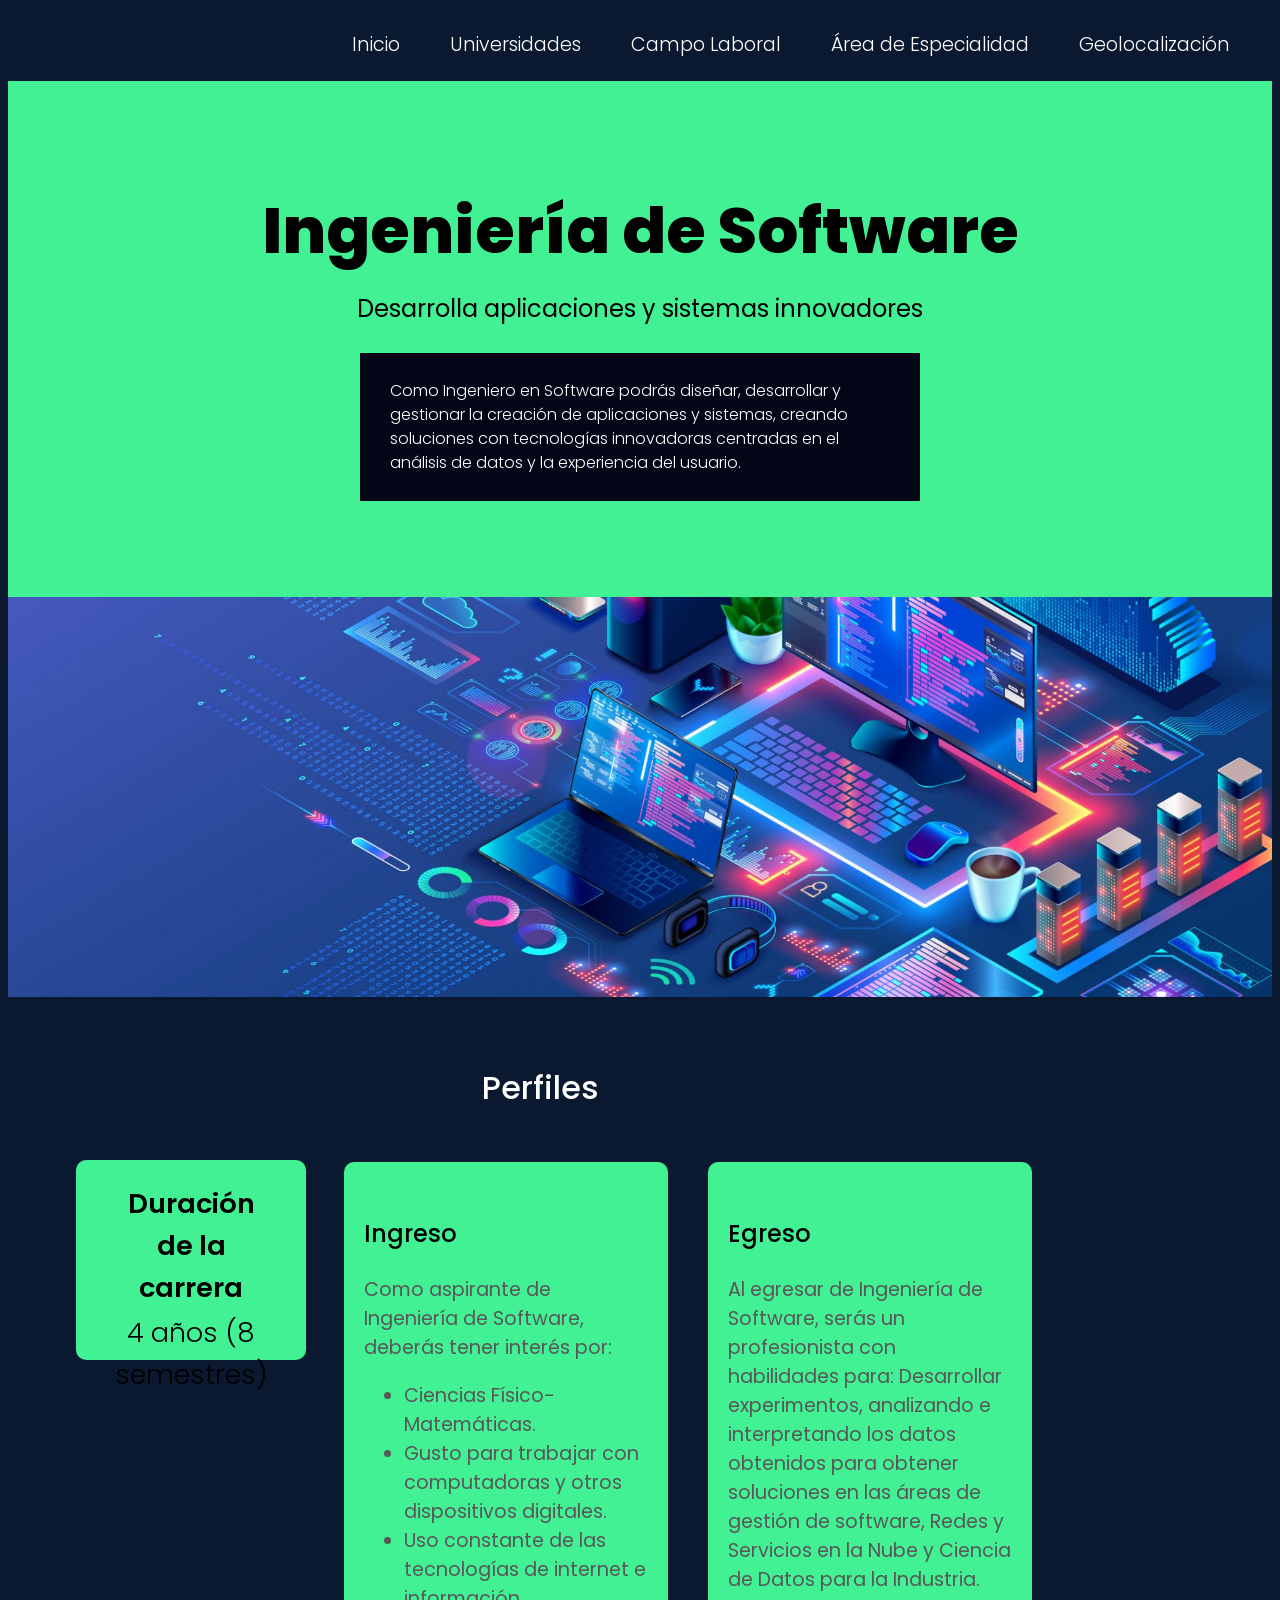
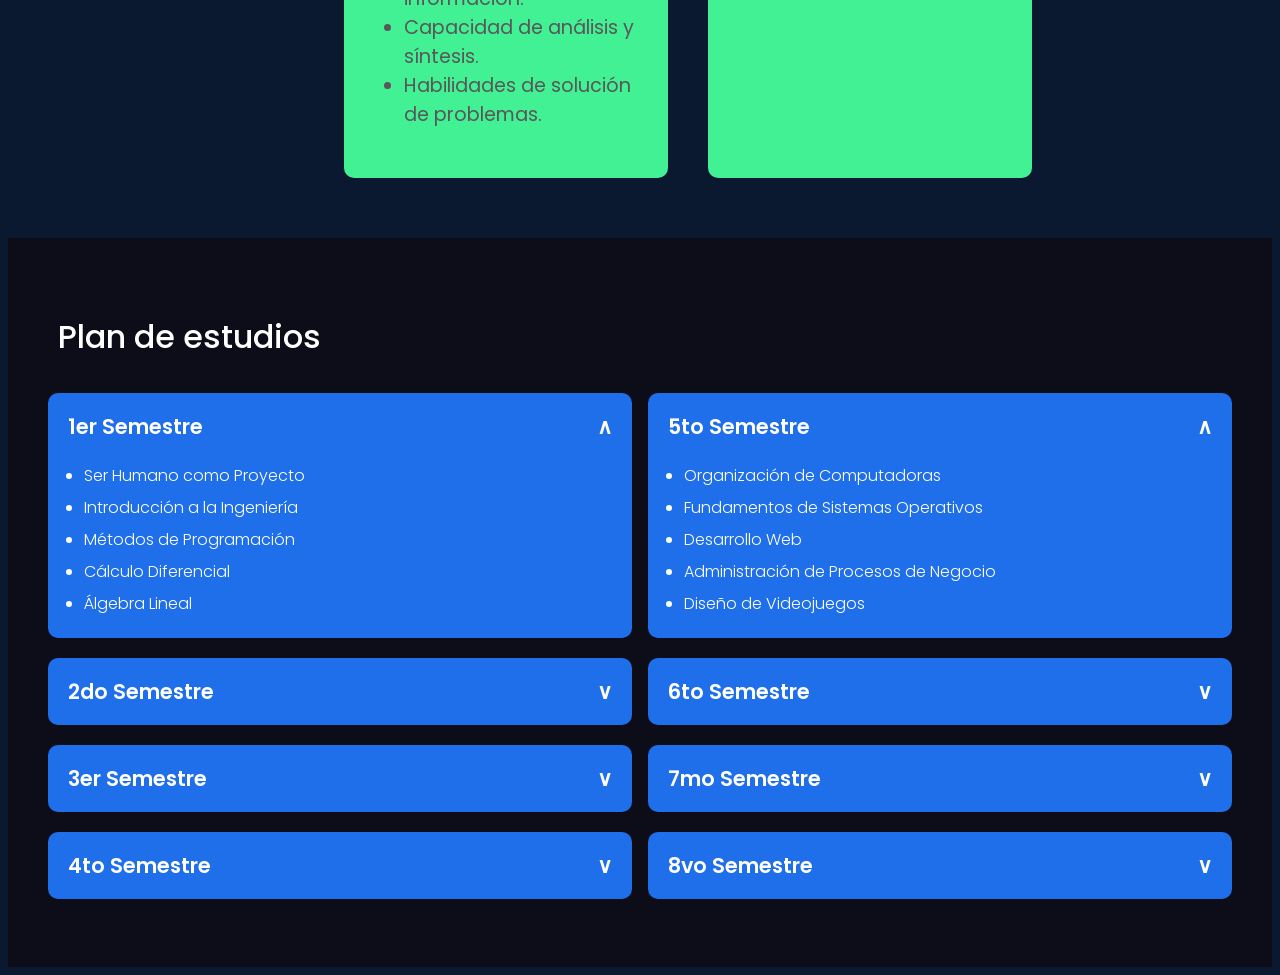
<file: index.html>
<!doctype html>
<html lang="en">
  <head>
    <meta charset="UTF-8" />
    <meta name="viewport" content="width=device-width, initial-scale=1.0" />
    <title>Inicio</title>
    <link rel="stylesheet" href="css/styles.css" />
    <link rel="preconnect" href="https://fonts.googleapis.com" />
    <link
      rel="stylesheet"
      href="https://fonts.googleapis.com/css2?family=Material+Symbols+Outlined:opsz,wght,FILL,GRAD@24,400,0,0&icon_names=schedule"
    />
    <link
      href="https://fonts.googleapis.com/css2?family=Poppins:ital,wght@0,100;0,200;0,300;0,400;0,500;0,600;0,700;0,800;0,900;1,100;1,200;1,300;1,400;1,500;1,600;1,700;1,800;1,900&display=swap"
      rel="stylesheet"
    />
  </head>

  <body>
    <nav class="menu-principal">
      <a href="index.html"> Inicio </a>
      <a href="universidades.html"> Universidades</a>
      <a href="campoLaboral.html"> Campo Laboral </a>
      <a href="areaEspecialidad.html"> Área de Especialidad </a>
      <a href="geolocalizacion.html">Geolocalización</a>
    </nav>

    <main>
      <section id="banner-inicio" class="banner-inicial">
        <h1>Ingeniería de Software</h1>
        <h3>Desarrolla aplicaciones y sistemas innovadores</h3>
        <div id="bloque-descripcion-banner-inicio">
          <p>
            Como Ingeniero en Software podrás diseñar, desarrollar y gestionar
            la creación de aplicaciones y sistemas, creando soluciones con
            tecnologías innovadoras centradas en el análisis de datos y la
            experiencia del usuario.
          </p>
        </div>
      </section>
      <img
        src="/img/banners/inicio-isw.png"
        class="imagen-inicio"
        alt="Banner de ingenierían de software"
      />
      <section id="seccion-perfiles">
        <h2 id="titulo-perfiles">Perfiles</h2>
        <div class="contenedor-bloques-perfiles">
          <div id="bloque-duracion">
            <p id="texto-duracion">Duración de la carrera</p>
            <p id="duracion-carrera">4 años (8 semestres)</p>
          </div>

          <div class="bloque-perfil">
            <h3>Ingreso</h3>
            <p>
              Como aspirante de Ingeniería de Software, deberás tener interés
              por:
            </p>
            <ul>
              <li>Ciencias Físico-Matemáticas.</li>
              <li>
                Gusto para trabajar con computadoras y otros dispositivos
                digitales.
              </li>
              <li>
                Uso constante de las tecnologías de internet e información.
              </li>
              <li>Capacidad de análisis y síntesis.</li>
              <li>Habilidades de solución de problemas.</li>
            </ul>
          </div>

          <div class="bloque-perfil">
            <h3>Egreso</h3>
            <p>
              Al egresar de Ingeniería de Software, serás un profesionista con
              habilidades para: Desarrollar experimentos, analizando e
              interpretando los datos obtenidos para obtener soluciones en las
              áreas de gestión de software, Redes y Servicios en la Nube y
              Ciencia de Datos para la Industria.
            </p>
          </div>
        </div>
      </section>
      <section id="seccion-plan-de-estudios">
        <h2>Plan de estudios</h2>
        <div class="accordion-grid">
          <div class="accordion-column">
            <div class="accordion-item open">
              <button class="accordion-header">
                <span>1er Semestre</span><span class="icon">∧</span>
              </button>
              <div class="accordion-body">
                <ul>
                  <li>Ser Humano como Proyecto</li>
                  <li>Introducción a la Ingeniería</li>
                  <li>Métodos de Programación</li>
                  <li>Cálculo Diferencial</li>
                  <li>Álgebra Lineal</li>
                </ul>
              </div>
            </div>

            <div class="accordion-item">
              <button class="accordion-header">
                <span>2do Semestre</span><span class="icon">∨</span>
              </button>
              <div class="accordion-body">
                <ul>
                  <li>Comunicación Efectiva</li>
                  <li>Programación Orientada a Objetos</li>
                  <li>Matemáticas discretas</li>
                  <li>Cálculo Integral</li>
                  <li>Estática</li>
                </ul>
              </div>
            </div>

            <div class="accordion-item">
              <button class="accordion-header">
                <span>3er Semestre</span><span class="icon">∨</span>
              </button>
              <div class="accordion-body">
                <ul>
                  <li>Análisis y Modelado de Software</li>
                  <li>Análisis de Algoritmos</li>
                  <li>Probabilidad</li>
                  <li>Tópicos Selectos de Química</li>
                  <li>Dinámica</li>
                </ul>
              </div>
            </div>

            <div class="accordion-item">
              <button class="accordion-header">
                <span>4to Semestre</span><span class="icon">∨</span>
              </button>
              <div class="accordion-body">
                <ul>
                  <li>Diseño y Arquitectura de Software</li>
                  <li>Métodos Numéricos</li>
                  <li>Inferencia Estadística</li>
                  <li>Interfaces y Experiencias de Usuario</li>
                  <li>Diseño de Bases de Datos</li>
                </ul>
              </div>
            </div>
          </div>
          <div class="accordion-column">
            <div class="accordion-item open">
              <button class="accordion-header">
                <span>5to Semestre</span><span class="icon">∧</span>
              </button>
              <div class="accordion-body">
                <ul>
                  <li>Organización de Computadoras</li>
                  <li>Fundamentos de Sistemas Operativos</li>
                  <li>Desarrollo Web</li>
                  <li>Administración de Procesos de Negocio</li>
                  <li>Diseño de Videojuegos</li>
                </ul>
              </div>
            </div>

            <div class="accordion-item">
              <button class="accordion-header">
                <span>6to Semestre</span><span class="icon">∨</span>
              </button>
              <div class="accordion-body">
                <ul>
                  <li>Redes y Comunicación</li>
                  <li>Arquitecturas y Aplicaciones Móviles</li>
                  <li>Fundamentos de Aprendizaje de Máquina</li>
                  <li>Administración de Proyectos de Software</li>
                </ul>
              </div>
            </div>

            <div class="accordion-item">
              <button class="accordion-header">
                <span>7mo Semestre</span><span class="icon">∨</span>
              </button>
              <div class="accordion-body">
                <ul>
                  <li>Cómputo en la Nube</li>
                  <li>Ciberseguridad</li>
                  <li>Especialización I</li>
                  <li>Certificación I</li>
                </ul>
              </div>
            </div>

            <div class="accordion-item">
              <button class="accordion-header">
                <span>8vo Semestre</span><span class="icon">∨</span>
              </button>
              <div class="accordion-body">
                <ul>
                  <li>Seguridad de Redes</li>
                  <li>Aspectos Sociales, Legales y Éticos de la Computación</li>
                  <li>Especialización II</li>
                  <li>
                    Certificación II: Tópicos Selectos de Ingeniería de Software
                  </li>
                </ul>
              </div>
            </div>
          </div>
        </div>
      </section>
    </main>
    <script src="/js/gridPlanDeEstudios.js"></script>
  </body>
</html>
</file>
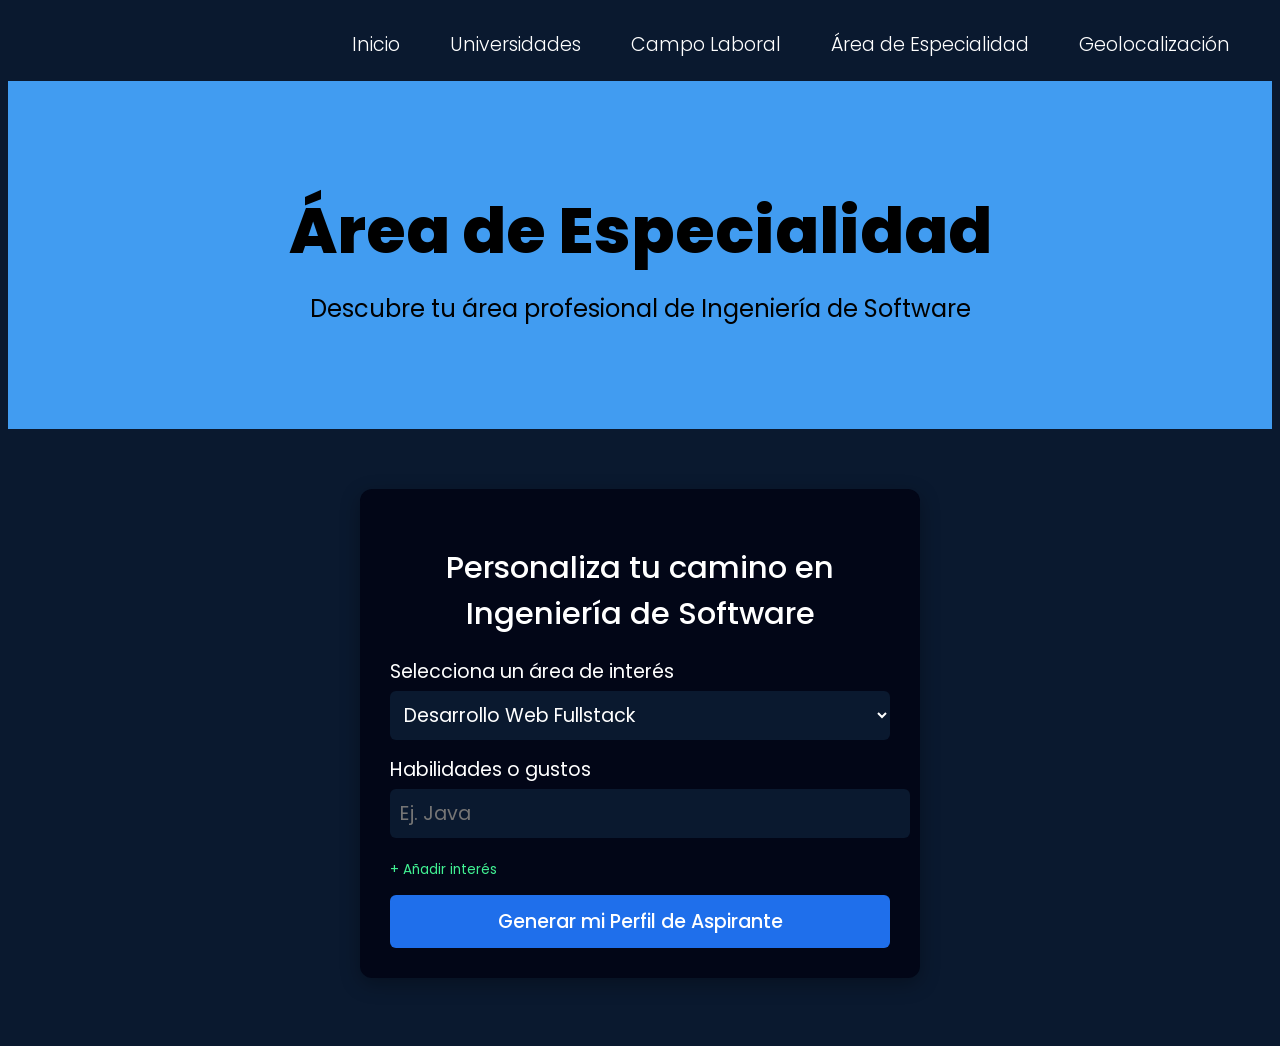
<file: areaEspecialidad.html>
<!doctype html>
<html lang="en">
  <head>
    <meta charset="UTF-8" />
    <meta name="viewport" content="width=device-width, initial-scale=1.0" />
    <title>Área de Especialidad</title>
    <link rel="stylesheet" href="css/styles.css" />
    <link rel="preconnect" href="https://fonts.googleapis.com" />
    <link rel="preconnect" href="https://fonts.gstatic.com" crossorigin />
    <link
      href="https://fonts.googleapis.com/css2?family=Poppins:ital,wght@0,100;0,200;0,300;0,400;0,500;0,600;0,700;0,800;0,900;1,100;1,200;1,300;1,400;1,500;1,600;1,700;1,800;1,900&display=swap"
      rel="stylesheet"
    />
  </head>
  <body>
    <nav class="menu-principal">
      <a href="index.html"> Inicio </a>
      <a href="universidades.html"> Universidades</a>
      <a href="campoLaboral.html"> Campo Laboral </a>
      <a href="areaEspecialidad.html"> Área de Especialidad </a>
      <a href="geolocalizacion.html">Geolocalización</a>
    </nav>
    <section id="banner-area-especialidad" class="banner-inicial">
      <h1>Área de Especialidad</h1>
      <h3>Descubre tu área profesional de Ingeniería de Software</h3>
    </section>
    <section id="form-aspirante">
      <div class="form-aspirante-card">
        <h2 class="form-aspirante-title">
          Personaliza tu camino en Ingeniería de Software
        </h2>

        <label class="form-aspirante-label"
          >Selecciona un área de interés</label
        >
        <select class="form-aspirante-select">
          <option value="Web">Desarrollo Web Fullstack</option>
          <option value="Data">Data Science</option>
          <option value="Mobile">Mobile Development</option>
        </select>

        <label class="form-aspirante-label">Habilidades o gustos</label>
        <input id="form-aspirante-input" type="text" placeholder="Ej. Java" />

        <span id="form-aspirante-add">+ Añadir interés</span>

        <button id="form-aspirante-btn">Generar mi Perfil de Aspirante</button>

        <div id="form-aspirante-resultado">
          <h3><strong>Tu Perfil de Futuro Ingeniero:</strong></h3>
          <p><strong>Enfoque:</strong></p>

          <p><strong>Fortalezas:</strong></p>
          <span class="form-aspirante-tag"></span>
        </div>
      </div>
    </section>
    <script src="js/formularioAreaEspecialidad.js"></script>
  </body>
</html>
</file>
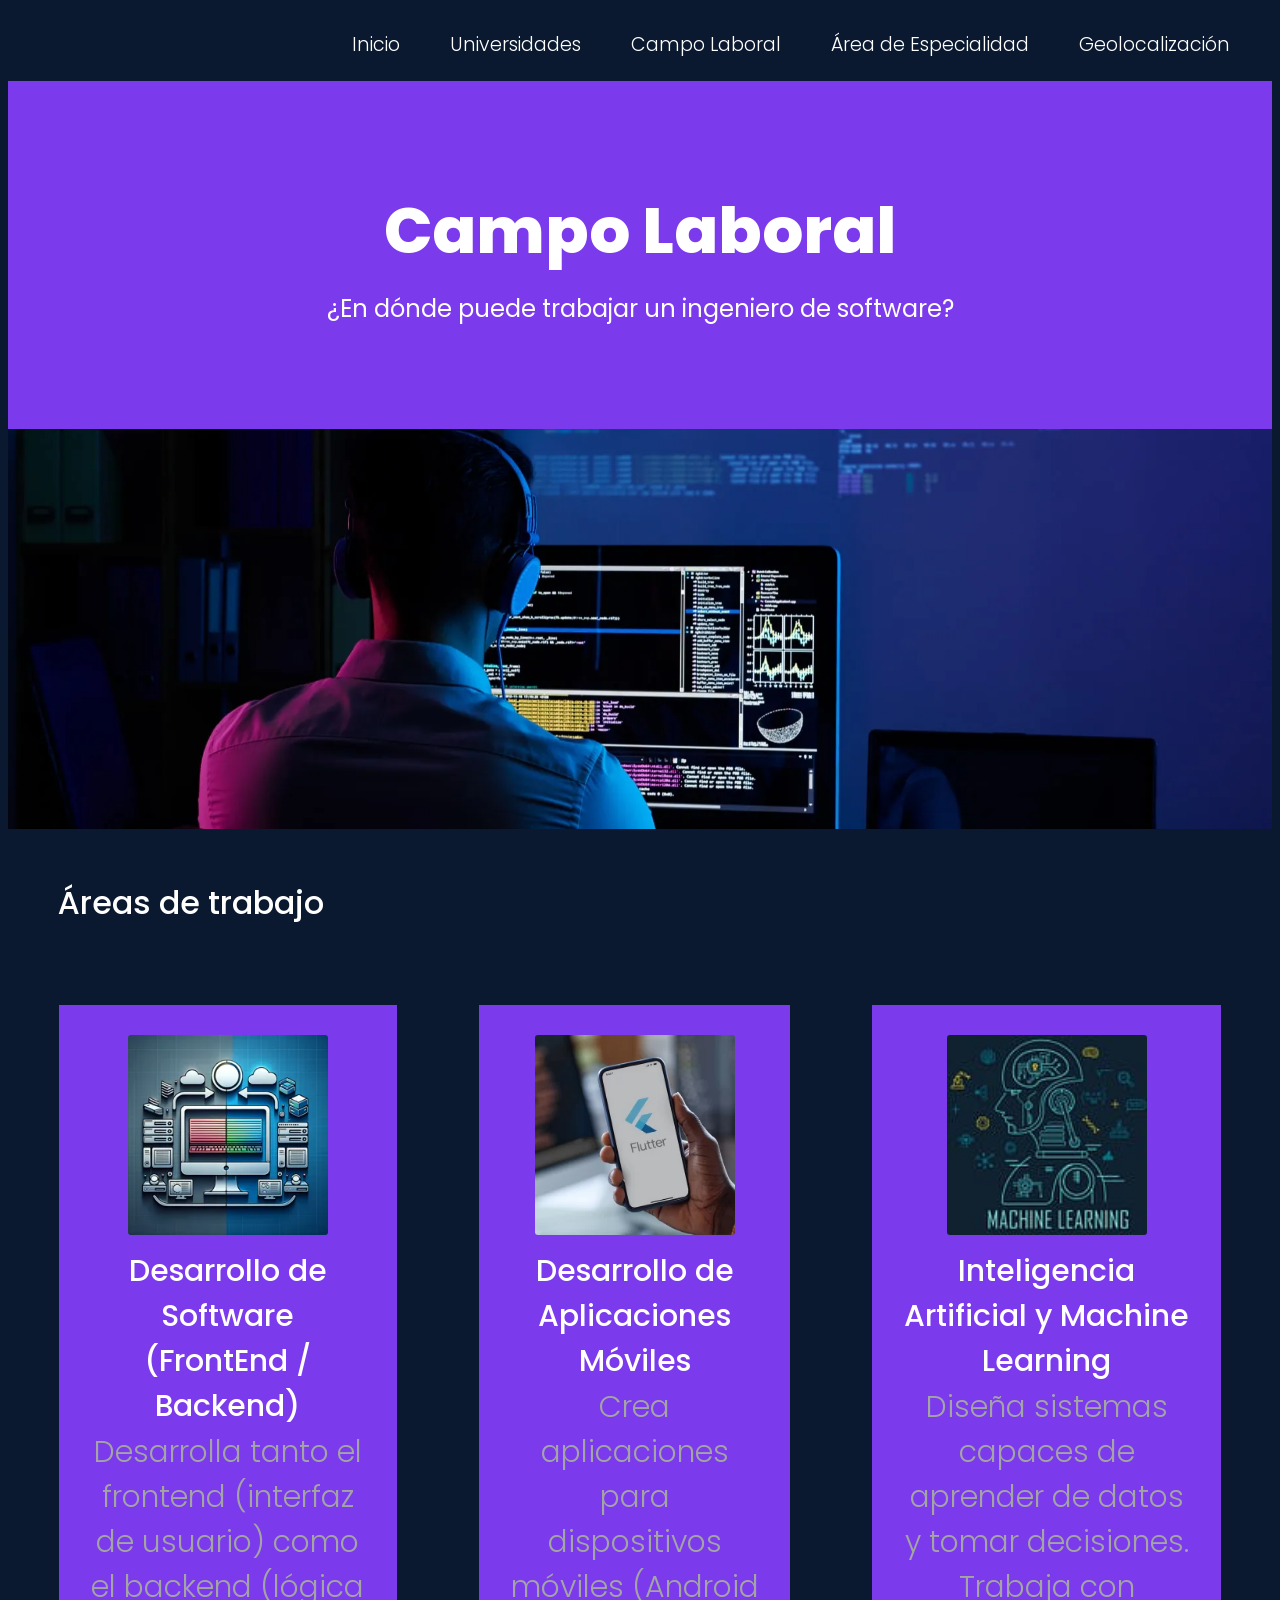
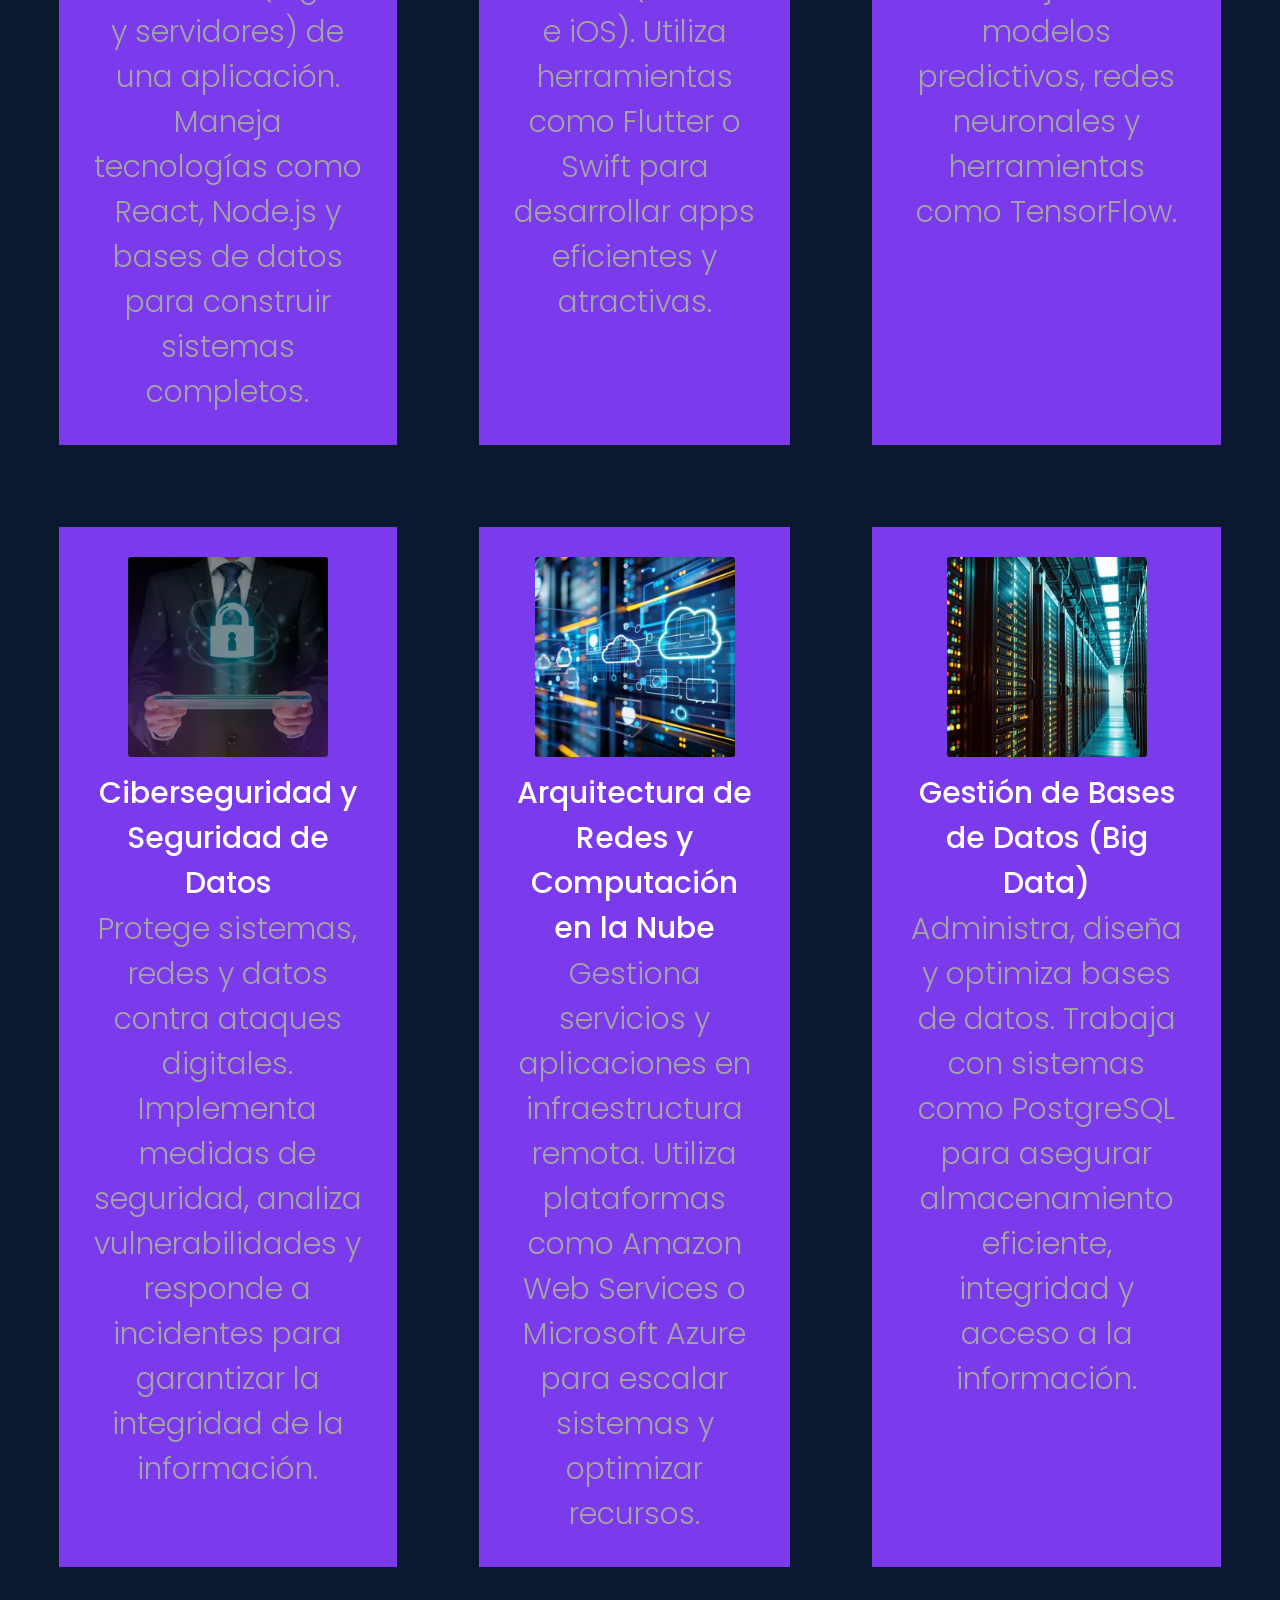
<file: campoLaboral.html>
<!doctype html>
<html lang="en">
  <head>
    <meta charset="UTF-8" />
    <meta name="viewport" content="width=device-width, initial-scale=1.0" />
    <title>Campo Laboral</title>
    <link rel="stylesheet" href="css/styles.css" />
    <link rel="preconnect" href="https://fonts.googleapis.com" />
    <link rel="preconnect" href="https://fonts.gstatic.com" crossorigin />
    <link
      href="https://fonts.googleapis.com/css2?family=Poppins:ital,wght@0,100;0,200;0,300;0,400;0,500;0,600;0,700;0,800;0,900;1,100;1,200;1,300;1,400;1,500;1,600;1,700;1,800;1,900&display=swap"
      rel="stylesheet"
    />
  </head>
  <body>
    <nav class="menu-principal">
      <a href="index.html"> Inicio </a>
      <a href="universidades.html"> Universidades</a>
      <a href="campoLaboral.html"> Campo Laboral </a>
      <a href="areaEspecialidad.html"> Área de Especialidad </a>
      <a href="geolocalizacion.html">Geolocalización</a>
    </nav>
    <main>
      <section id="banner-campo-laboral" class="banner-inicial">
        <h1>Campo Laboral</h1>
        <h3>¿En dónde puede trabajar un ingeniero de software?</h3>
      </section>
      <img
        src="/img//banners/vatoTrabajando.png"
        class="imagen-inicio"
        height="600"
        width="auto"
      />
      <section id="seccion-area-trabajo">
        <h2>Áreas de trabajo</h2>
        <div class="contendor-areas-de-trabajo">
          <div class="bloque-info-area-de-trabajo">
            <img
              src="/img/areas-de-trabajo/fullstack.png"
              alt="Desarrollo Fullstack"
            />
            <p>Desarrollo de Software (FrontEnd / Backend)</p>
            <span id="informacion-fullstack">
              Desarrolla tanto el frontend (interfaz de usuario) como el backend
              (lógica y servidores) de una aplicación. Maneja tecnologías como
              React, Node.js y bases de datos para construir sistemas completos.
            </span>
          </div>
          <div class="bloque-info-area-de-trabajo">
            <img
              src="/img/areas-de-trabajo/mobiledev.png"
              alt="Desarrollo de Aplicaciones Móviles"
            />
            <p>Desarrollo de Aplicaciones Móviles</p>
            <span id="informacion-mobile-dev">
              Crea aplicaciones para dispositivos móviles (Android e iOS).
              Utiliza herramientas como Flutter o Swift para desarrollar apps
              eficientes y atractivas.
            </span>
          </div>

          <div class="bloque-info-area-de-trabajo">
            <img
              src="/img/areas-de-trabajo/machineLearning.png"
              alt="Machine Learning"
            />
            <p>Inteligencia Artificial y Machine Learning</p>
            <span id="informacion-machine-ai">
              Diseña sistemas capaces de aprender de datos y tomar decisiones.
              Trabaja con modelos predictivos, redes neuronales y herramientas
              como TensorFlow.
            </span>
          </div>

          <div class="bloque-info-area-de-trabajo">
            <img
              src="/img/areas-de-trabajo/ciberseguridad.png"
              alt="Ciberseguridad"
            />
            <p>Ciberseguridad y Seguridad de Datos</p>
            <span id="informacion-ciberseguridad">
              Protege sistemas, redes y datos contra ataques digitales.
              Implementa medidas de seguridad, analiza vulnerabilidades y
              responde a incidentes para garantizar la integridad de la
              información.
            </span>
          </div>

          <div class="bloque-info-area-de-trabajo">
            <img
              src="/img/areas-de-trabajo/cloud.png"
              alt="Cómputo en la nube"
            />
            <p>Arquitectura de Redes y Computación en la Nube</p>
            <span id="informacion-redes-nube">
              Gestiona servicios y aplicaciones en infraestructura remota.
              Utiliza plataformas como Amazon Web Services o Microsoft Azure
              para escalar sistemas y optimizar recursos.
            </span>
          </div>

          <div class="bloque-info-area-de-trabajo">
            <img
              src="/img/areas-de-trabajo/big-data.png"
              alt="Gestión de Bases de Datos (Big Data)"
            />
            <p>Gestión de Bases de Datos (Big Data)</p>
            <span id="informacion-big-data">
              Administra, diseña y optimiza bases de datos. Trabaja con sistemas
              como PostgreSQL para asegurar almacenamiento eficiente, integridad
              y acceso a la información.
            </span>
          </div>
        </div>
      </section>
    </main>
  </body>
</html>
</file>
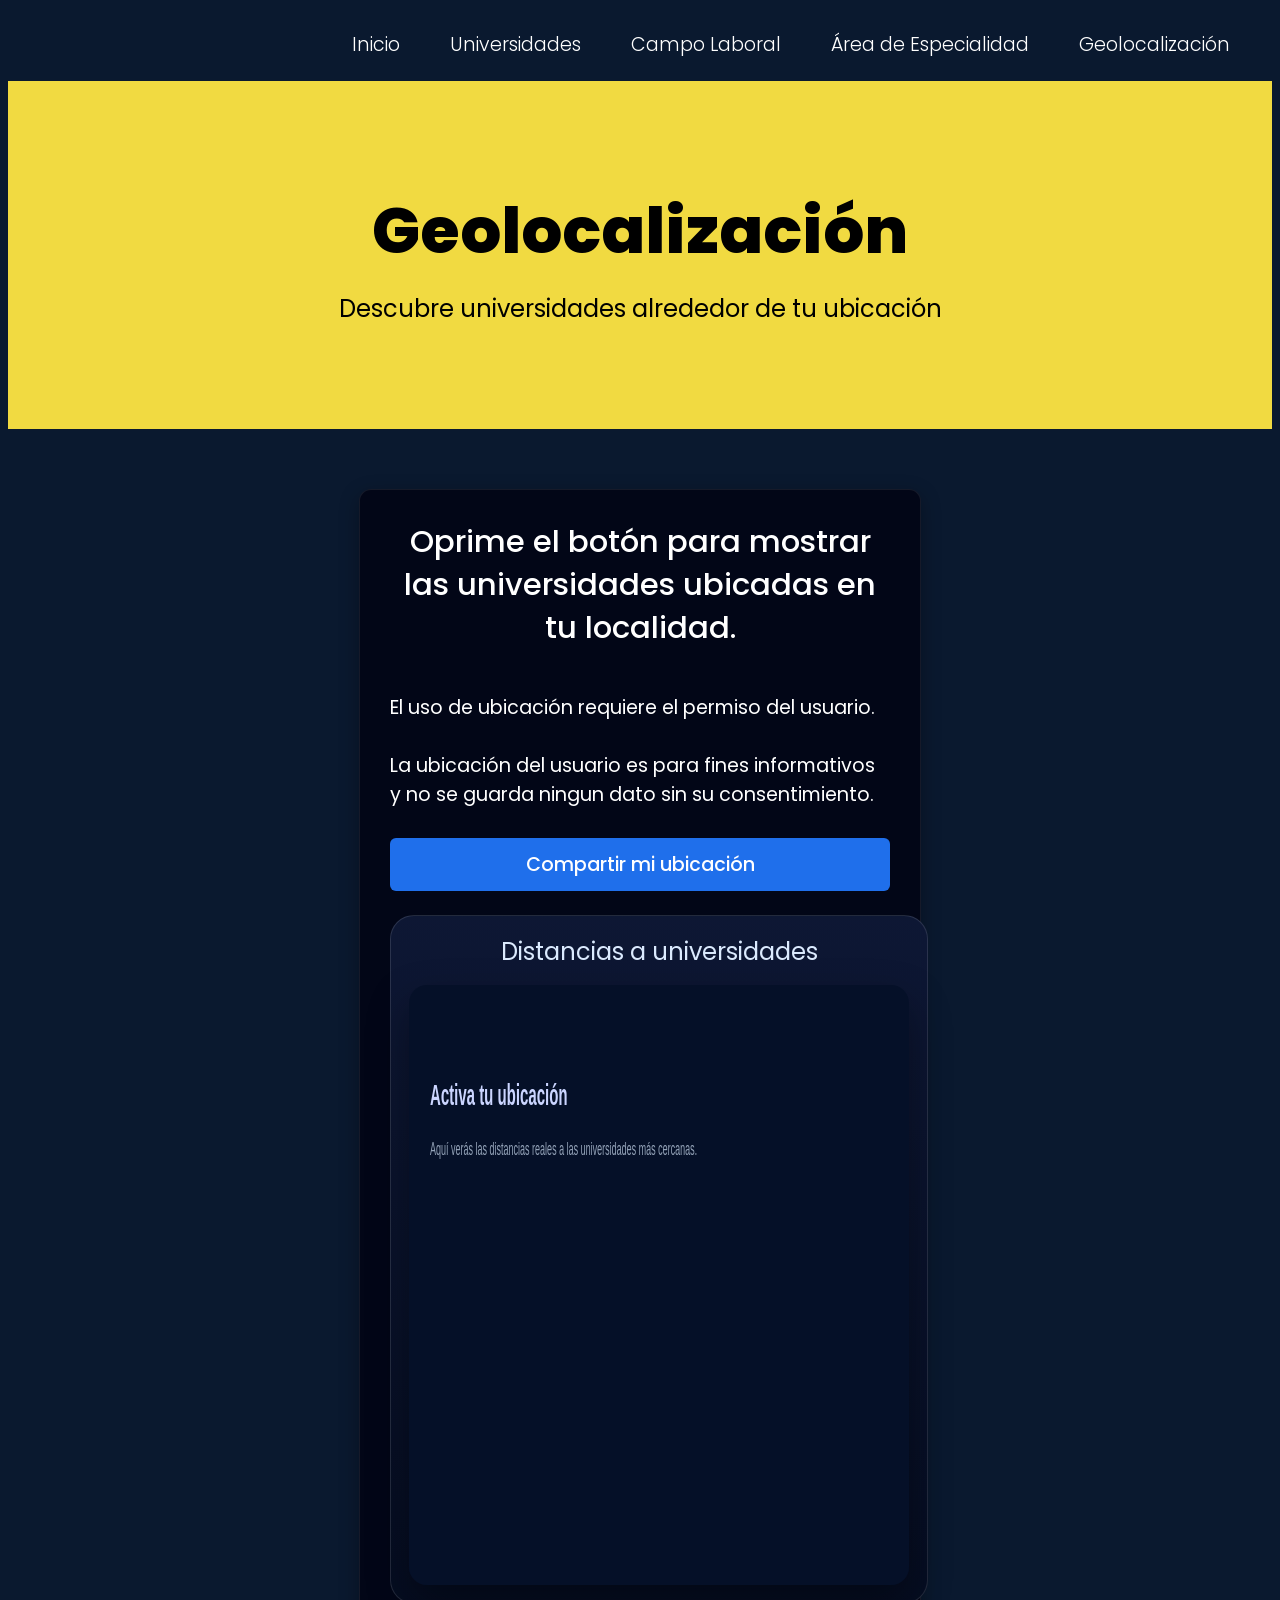
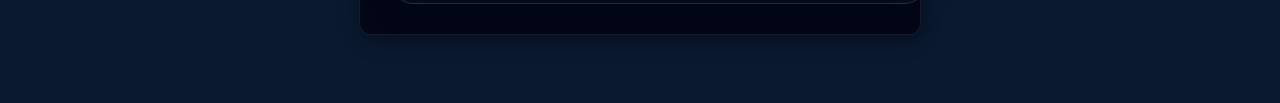
<file: geolocalizacion.html>
<!doctype html>
<html lang="en">
  <head>
    <meta charset="UTF-8" />
    <meta name="viewport" content="width=device-width, initial-scale=1.0" />
    <title>Geolocalizacion</title>
    <link rel="stylesheet" href="css/styles.css" />
    <link rel="preconnect" href="https://fonts.googleapis.com" />
    <link rel="preconnect" href="https://fonts.gstatic.com" crossorigin />
    <link
      href="https://fonts.googleapis.com/css2?family=Poppins:ital,wght@0,100;0,200;0,300;0,400;0,500;0,600;0,700;0,800;0,900;1,100;1,200;1,300;1,400;1,500;1,600;1,700;1,800;1,900&display=swap"
      rel="stylesheet"
    />
  </head>
  <body>
      <nav class="menu-principal">
        <a href="index.html"> Inicio </a>
        <a href="universidades.html"> Universidades</a>
        <a href="campoLaboral.html"> Campo Laboral </a>
        <a href="areaEspecialidad.html"> Área de Especialidad </a>
        <a href="geolocalizacion.html">Geolocalización</a>
      </nav>
      <section id="banner-geolocalizacion" class="banner-inicial">
        <h1>Geolocalización</h1>
        <h3>Descubre universidades alrededor de tu ubicación</h3>
      </section>
      <section class="contenedor-geolocalizacion">
        <div class="geolocalizacion-card">
          <h2 class="geolocalizacion-title">
            Oprime el botón para mostrar las universidades ubicadas en tu
            localidad.
          </h2>

          <label class="geolocalizacion-label"
            >El uso de ubicación requiere el permiso del usuario.</label
          >
          <label class="geolocalizacion-label"
            >La ubicación del usuario es para fines informativos y no se guarda
            ningun dato sin su consentimiento.</label
          >

          <button id="compartir-btn">
            Compartir mi ubicación
          </button>

          <div id="resultado-geolocalizacion">
            <h3><strong>Ubicación</strong></h3>
            <p><strong>Latitud:</strong></p>
            <p><strong>Longitud:</strong></p>
            <p><strong>Ciudad:</strong></p>
            
          </div>
          <div class="canvas-wrapper">
            <h3 class="canvas-title">Distancias a universidades</h3>
            <canvas id="mapa"></canvas>
          </div>
        </div>
      </section>
      <script src="js/geolocalizacion.js"></script>
      <script src="js/mapa.js"></script>
    </body>
</html>
</file>
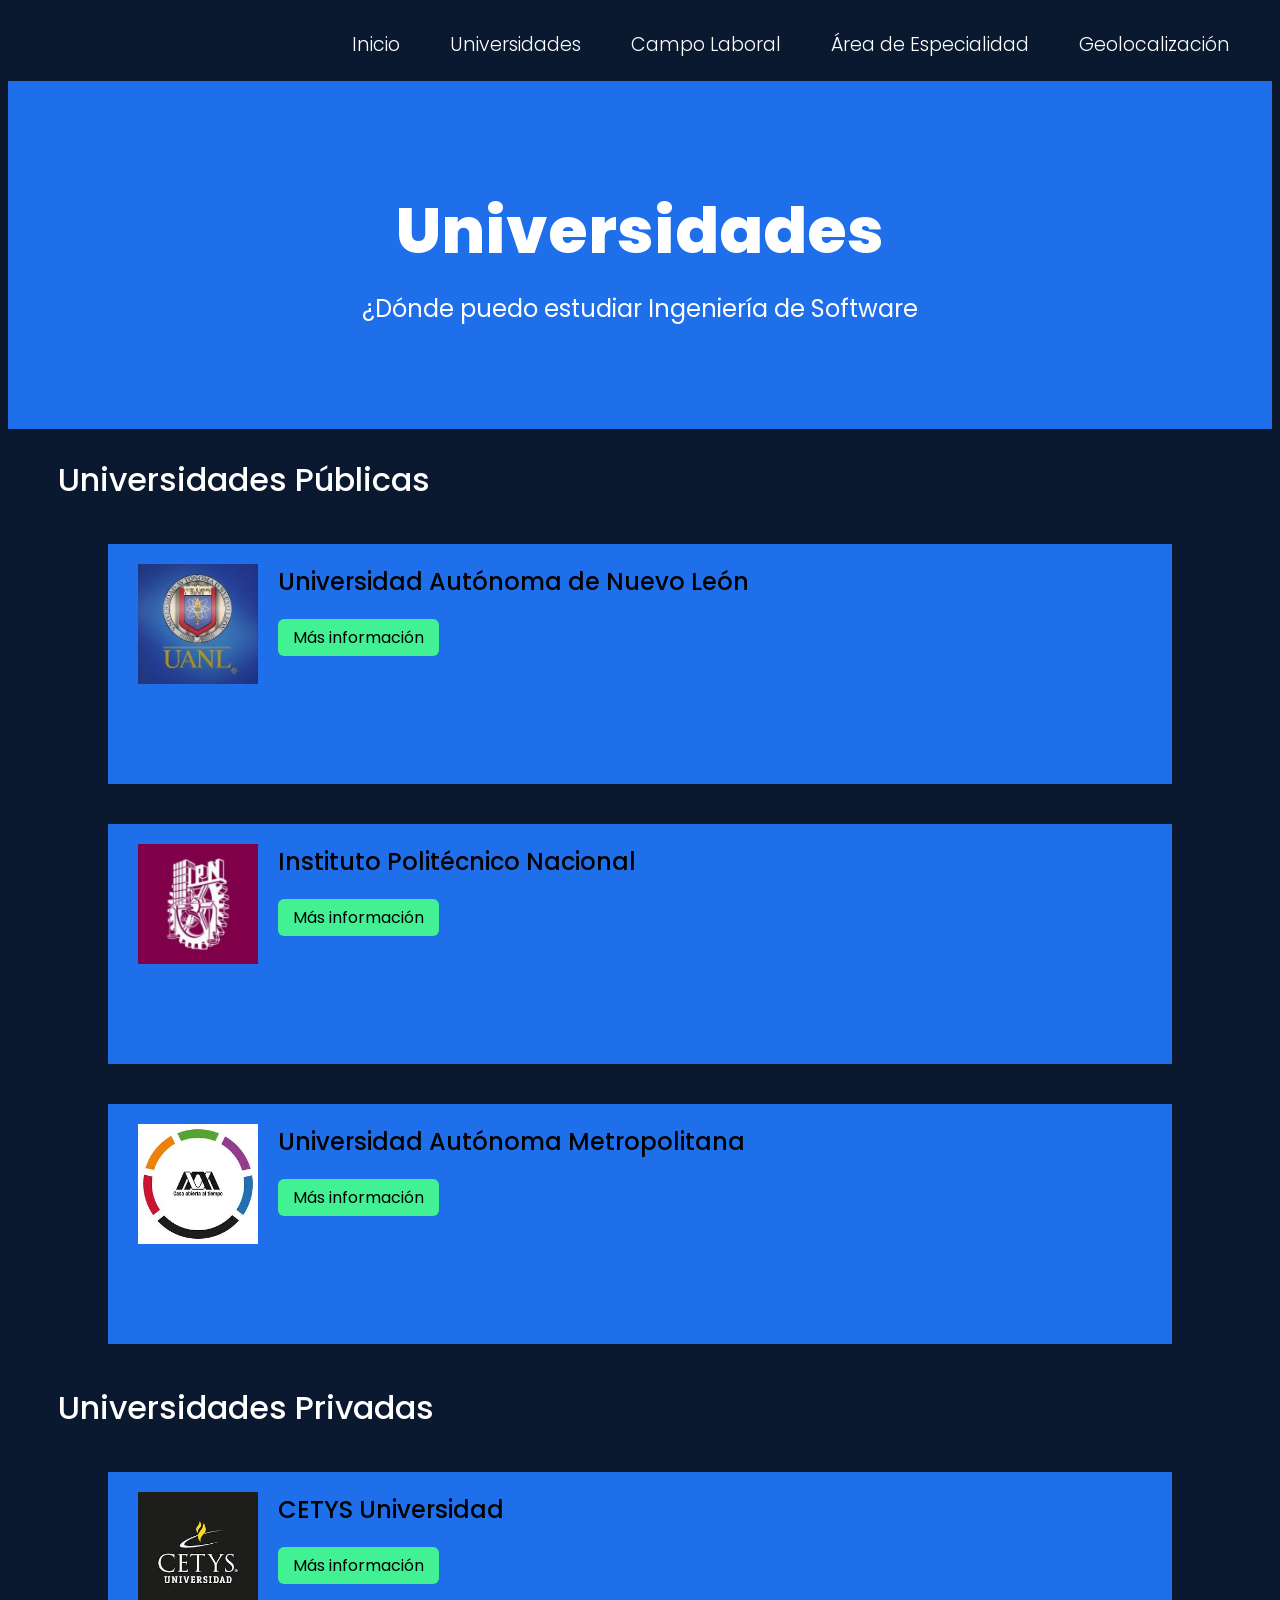
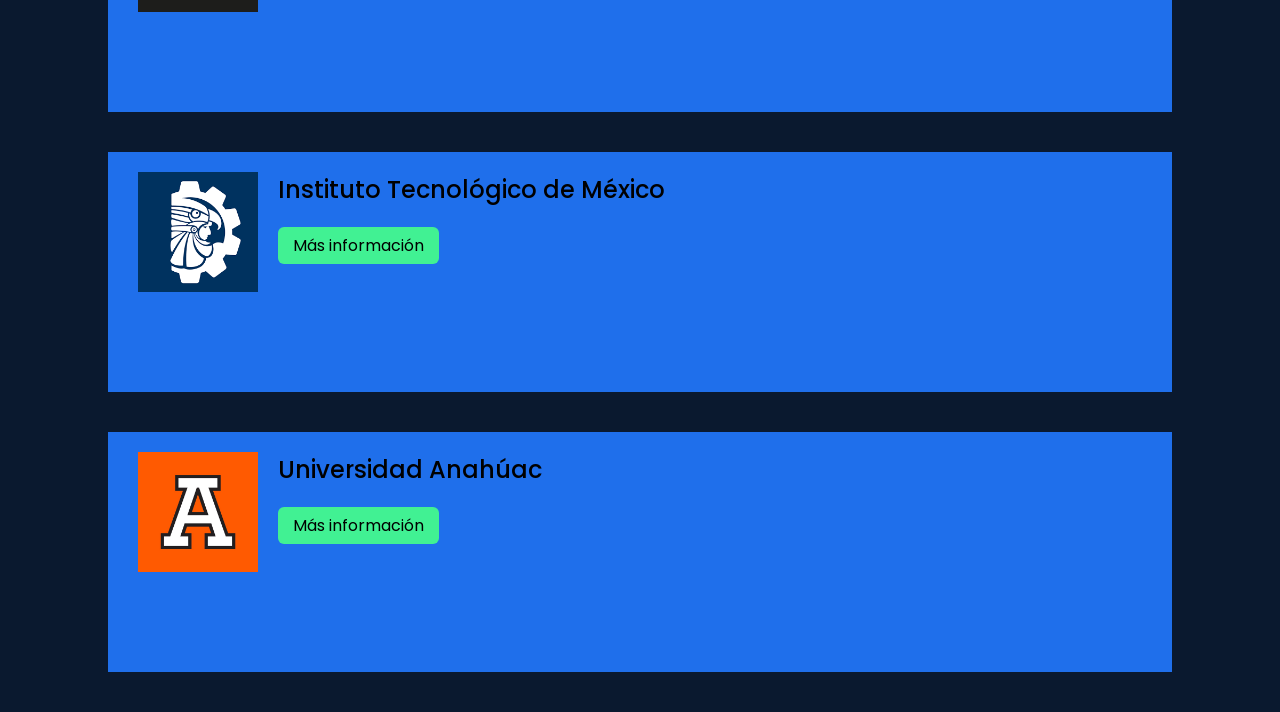
<file: universidades.html>
<!DOCTYPE html>
<html lang="en">
<head>
  <meta charset="UTF-8">
  <meta name="viewport" content="width=device-width, initial-scale=1.0">
  <title>Universidades</title>
  <link rel="stylesheet" href="css/styles.css">
  <link rel="preconnect" href="https://fonts.googleapis.com">
  <link rel="preconnect" href="https://fonts.gstatic.com" crossorigin>
  <link href="https://fonts.googleapis.com/css2?family=Poppins:ital,wght@0,100;0,200;0,300;0,400;0,500;0,600;0,700;0,800;0,900;1,100;1,200;1,300;1,400;1,500;1,600;1,700;1,800;1,900&display=swap" rel="stylesheet">
  
</head>
  <body>
   <nav class="menu-principal">
      <a href="index.html"> Inicio </a>
      <a href="universidades.html"> Universidades</a>
      <a href="campoLaboral.html"> Campo Laboral </a>
      <a href="areaEspecialidad.html"> Área de Especialidad </a>
      <a href="geolocalizacion.html">Geolocalización</a>
    </nav>
  <main>
    <section id="banner-universidades" class="banner-inicial">
      <h1> Universidades </h1>
      <h3>¿Dónde puedo estudiar Ingeniería de Software</h3>
    </section>
    <section id="seccion-uni-publicas"> 
      <h2> Universidades Públicas</h2>
      <div class="contenedor-unis">
        <div class="bloque-uni"> 
          <div class="logo-universidad">
            <img src="img/logos-universidades/uanl.png" class="logo-universidad" alt="Universidad Autónoma de Nuevo León">
          </div>
          <div class="info-universidad">
            <p> Universidad Autónoma de Nuevo León</p>
            <button><a href="https://www.uanl.mx/oferta/ingeniero-en-tecnologia-de-software/" target="_blank">Más información</a></button>
          </div>
        </div>

        <div class="bloque-uni"> 
          <div class="logo-universidad">
            <img src="img/logos-universidades/ipn.png" class="logo-universidad" alt="Instituto Politecnico Nacional">
          </div>
          <div class="info-universidad">
            <p>Instituto Politécnico Nacional</p>
            <button><a href="https://www.ipn.mx/oferta-educativa/educaci%c3%b3n-superior/ver-carrera.html?lg=es&id=24&nombre=Ingenier%C3%ADa-en-Sistemas-Computacionales" target="_blank">Más información  </a> </button>
          </div>
          </div>
        </div>

        <div class="bloque-uni"> 
          <div class="logo-universidad">
            <img src="img/logos-universidades/itm.png" class="logo-universidad" alt="Universidad Autónoma Metropolitana">
          </div>
          <div class="info-universidad">
            <p>Universidad Autónoma Metropolitana </p>
           <button><a href="https://www.cua.uam.mx/oferta-educativa/licenciaturas/ingenieria-en-computacion" target="_blank">Más información  </a> </button>
          </div>
        </div>

      </div>
    </section>
    <section id="seccion-uni-privadas">
      <h2> Universidades Privadas</h2>
      <div class="contenedor-unis">
        <div class="bloque-uni"> 
          <div class="logo-contenedor">
            <img src="img/logos-universidades/cetys.png" class="logo-universidad" alt="Cetys Universidad">
          </div>
          <div class="info-universidad">
            <p> CETYS Universidad</p>
          <button><a href="https://www.cetys.mx/programas/ingenieria-de-software/" target="_blank">Más información  </a> </button>
          </div>
        </div>
        <div class="bloque-uni"> 
          <div class="logo-contenedor">
           <img src="img/logos-universidades/tecm.png" class="logo-universidad" alt="Tecnológico de México">  
          </div>
          <div class="info-universidad">
            <p>Instituto Tecnológico de México</p>
            <button> <a href="https://acapulco.tecnm.mx/wp-content/uploads/carreras/ingenieria_en_ciencias_de_datos/06/CDC-2410-Ingenieria-software.pdf" target="_blank">Más información  </a> </button>
          </div>
        </div>

        <div class="bloque-uni">
          <div class="logo-contenedor">
            <img src="img/logos-universidades/anahuac.png" class="logo-universidad" alt="Universidad Anahúac">
          </div>
          <div class="info-universidad">
            <p>Universidad Anahúac </p>
            <button> <a href="https://www.anahuac.mx/ingenieria-en-sistemas-y-tecnologia-de-la-informacion" target="_blank">Más información  </a> </button>
          </div>
          
        </div>
    </section>

  </main>
</body>
</html>
</file>
<file: css/styles.css>
/*------- Reglas de estilo globales------- */
body {
  background-color: #0a192f;
  font-family: "Poppins", sans-serif;
  font-style: normal;
}
h1 {
  font-weight: 800;
  font-size: 4rem;
}

h2 {
  font-family: "Poppins", sans-serif;
  font-weight: 500;
  font-style: normal;
  color: white;
  margin-left: 50px;
  font-size: 2rem;
}

h3 {
  font-family: "Poppins", sans-serif;
  font-weight: 400;
  font-style: normal;
  font-size: 1.5em;
}

p,
ul,
a {
  font-family: "Poppins", sans-serif;
  font-weight: 300;
  font-style: normal;
}

nav a {
  margin-left: 30px;
  color: white;
  text-decoration: none;
  padding: 6px 10px;
  border-radius: 10px;
}
nav a:hover {
  background-color: #1f6feb;
}

nav {
  display: flex;
  justify-content: end;
  padding: 1rem 2rem;
  font-size: 1.2em;
}

/*------- Reglas de estilo para página de inicio ------- */
.banner-inicial {
  padding: 6rem;
  line-height: 1px;
  display: flex;
  flex-direction: column;
  align-items: center;
}

#banner-inicio {
  background-color: #41f193;
}

#bloque-descripcion-banner-inicio {
  position: relative;
  color: white;
  padding: 26px 30px;
  background-color: #020617;
  max-width: 500px;
  margin-top: 20px;
}

#bloque-descripcion-banner-inicio p {
  margin: 0;
  font-size: 1rem;
  line-height: 1.5;
}

.imagen-inicio {
  display: block;
  width: 100%;
  height: 400px;
  object-fit: cover;
  object-position: center;
}

#contenedor-duracion {
  width: 100%;
  padding: 40px 30px;
  display: flex;
  justify-content: center;
  align-items: center;
}

#bloque-duracion {
  color: black;
  width: 300px;
  height: 160px;
  background-color: #41f193;
  padding: 20px 30px;
  font-size: 1.7rem;
  text-align: center;
  border-radius: 10px;
  margin: 18px;
}

#bloque-duracion p {
  margin: 3px;
}
#duracion-carrera {
  font-weight: 300;
}
#texto-duracion {
  font-weight: 600;
}

.contenedor-bloques-perfiles {
  width: auto;
  display: flex;
  flex-direction: row;
  justify-content: center;
  margin-left: 30px;
}

.bloque-perfil {
  background-color: #41f193;
  padding: 30px 20px;
  width: 500px;
  min-height: 400px;
  margin: 0px 50px;
  border-radius: 10px;
}

.bloque-perfil h3 {
  color: black;
  font-style: normal;
  font-weight: 500;
}

.bloque-perfil p,
.bloque-perfil ul {
  color: #585858;
  font-size: 1.2rem;
  font-style: normal;
  font-weight: 400;
}

#titulo-perfiles {
  text-align: center;
  margin-left: 0;
  margin-bottom: 30px;
}
#seccion-perfiles {
  width: 80vw;
  padding: 40px 20px;
  background-color: #0a192f;
}

#seccion-plan-de-estudios {
  background-color: #0d0d1a;
  padding: 48px 40px;
  color: white;
}

#seccion-plan-de-estudios h2 {
  margin-left: 10px;
  margin-bottom: 32px;
}

.accordion-grid {
  display: grid;
  grid-template-columns: 1fr 1fr;
  gap: 16px;
  align-items: start;
}

.accordion-item {
  background-color: #1f6feb;
  border-radius: 10px;
  overflow: hidden;
  margin-bottom: 20px;
}

.accordion-header {
  width: 100%;
  background: none;
  border: none;
  color: white;
  padding: 18px 20px;
  display: flex;
  justify-content: space-between;
  align-items: center;
  cursor: pointer;
  font-size: 1.3rem;
  font-weight: 600;
}

.accordion-body {
  max-height: 0;
  overflow: hidden;
  transition: max-height 0.3s ease;
}

.accordion-item.open .accordion-body {
  max-height: 300px;
}

.accordion-body ul {
  padding: 0 20px 18px 36px;
  margin: 0;
  line-height: 2;
  color: white;
}

/*------- Reglas de estilo para página de Campo Laboral ------- */
#banner-campo-laboral {
  background-color: #7c3aed;
  color: white;
}

.contendor-areas-de-trabajo {
  display: grid;
  grid-template-columns: auto auto auto;
  padding: 10px;
}

.contendor-areas-de-trabajo p {
  color: white;
  font-weight: 500;
  font-style: normal;
  margin: 1px;
}

.contendor-areas-de-trabajo div {
  background-color: #7c3aed;
  border: 1px solid #0a192f;
  margin: 40px 40px;
  padding: 30px;
  font-size: 30px;
  text-align: center;
}
.contendor-areas-de-trabajo img {
  width: 200px;
  height: auto;
  object-fit: cover;
  border-radius: 3px;
}

#seccion-area-trabajo h2 {
  margin-top: 50px;
  text-align: start;
}

.contendor-areas-de-trabajo span {
  color: #a4a4a4;
  font-style: normal;
  font-weight: 300;
}

.bloque-info-area-de-trabajo {
  text-align: start;
}

/*------- Reglas de estilo para página de Universidades ------- */
#banner-universidades {
  background-color: #1f6feb;
  color: white;
}

.bloque-uni {
  background-color: #1f6feb;
  height: 200px;
  margin: 40px 50px;
  padding: 20px 30px;
  display: flex;
  flex-direction: row;
}
.bloque-uni p {
  margin-top: 0;
  margin-bottom: 20px;
  font-size: 1.5rem;
  font-weight: 500;
}

.logo-contenedor {
  display: block;
}

.logo-universidad {
  height: 150px;
  width: auto;
}

.info-universidad {
  display: block;
  margin-left: 20px;
}

.info-universidad a {
  text-decoration: none;
  color: black;
  font-style: normal;
  font-weight: 400;
}

button {
  font-family: "Poppins", sans-serif;
  font-style: normal;
  background-color: #41f193;
  color: black;
  padding: 6px 15px;
  font-size: 1rem;
  font-weight: 400;
  border-style: none;
  border-radius: 6px;
}

.contenedor-geolocalizacion {
  display: flex;
  justify-content: center;
  padding: 40px 20px;
}

.geolocalizacion-card {
  background-color: #101a32;
  border: 1px solid rgba(255, 255, 255, 0.08);
  border-radius: 24px;
  box-shadow: 0 20px 55px rgba(0, 0, 0, 0.25);
  color: white;
  max-width: 1080px;
  width: 100%;
  padding: 32px;
  display: grid;
  gap: 24px;
}

.geolocalizacion-title {
  margin: 0;
  font-size: 1.6rem;
  line-height: 1.4;
}

#resultado-geolocalizacion {
  background: rgba(255, 255, 255, 0.04);
  border: 1px solid rgba(255, 255, 255, 0.12);
  border-radius: 18px;
  padding: 20px;
}

#resultado-geolocalizacion h3,
#resultado-geolocalizacion p {
  margin: 0 0 10px 0;
}

.canvas-title {
  margin: 0 0 16px 0;
  font-size: 1.5rem;
  color: #dbeafe;
  text-align: center;
}

.canvas-wrapper {
  background: linear-gradient(180deg, rgba(14, 24, 54, 0.96), rgba(5, 13, 34, 0.96));
  border: 1px solid rgba(255, 255, 255, 0.12);
  border-radius: 24px;
  padding: 18px;
  display: flex;
  flex-direction: column;
  justify-content: center;
  align-items: center;
  width: 100%;
  max-width: 1000px;
  margin: 0 auto;
}

#mapa {
  width: 100%;
  max-width: 1000px;
  height: 600px;
  border-radius: 18px;
  display: block;
  box-shadow: 0 18px 40px rgba(0, 0, 0, 0.35);
}

/* Diseño responsivo*/

/*Pantallas Extra Pequeñas*/
@media only screen and (max-width: 600px) {
  nav {
    flex-direction: column;
    align-items: center;
  }
  nav a {
    margin: 5px 0;
  }

  .banner-inicial {
    padding: 3rem 1.5rem;
    text-align: center;
    line-height: normal;
  }

  h1 {
    font-size: 2.2rem;
  }

  h2 {
    font-size: 1.5rem;
    margin-left: 0;
    text-align: center;
  }

  .contenedor-bloques-perfiles {
    flex-direction: column;
    align-items: center;
    margin-left: 0;
  }

  .bloque-perfil {
    width: 90%;
    margin: 20px 0;
  }

  #bloque-duracion {
    width: 90%;
  }

  .accordion-grid {
    grid-template-columns: 1fr;
  }

  .contenedor-areas-de-trabajo {
    grid-template-columns: 1fr;
  }

  .contenedor-areas-de-trabajo div {
    margin: 20px 10px;
  }

  .bloque-uni {
    flex-direction: column;
    height: auto;
    text-align: center;
  }

  .logo-universidad {
    height: 100px;
  }

  .info-universidad {
    margin-left: 0;
  }
}

/*Pantallas Pequeñas*/
@media (min-width: 600px) {
  nav {
    flex-direction: row;
    justify-content: center;
  }

  .bloque-perfil {
    width: 80%;
  }

  #bloque-duracion {
    width: 60%;
  }

  .contenedor-areas-de-trabajo {
    grid-template-columns: 1fr 1fr;
  }
}

/*Pantallas Medianas*/
@media (min-width: 768px) {
  h1 {
    font-size: 3rem;
  }

  .contenedor-bloques-perfiles {
    flex-direction: row;
    flex-wrap: wrap;
    justify-content: center;
  }

  .bloque-perfil {
    width: 45%;
    margin: 20px;
  }

  #bloque-duracion {
    width: 300px;
  }

  .accordion-grid {
    grid-template-columns: 1fr 1fr;
  }

  .contenedor-areas-de-trabajo {
    grid-template-columns: 1fr 1fr;
  }

  .bloque-uni {
    flex-direction: row;
    text-align: left;
  }

  .logo-universidad {
    height: 120px;
  }
}

/*Pantallas Grandes*/
@media (min-width: 992px) {
  nav {
    justify-content: flex-end;
  }

  h1 {
    font-size: 4rem;
  }

  .contenedor-bloques-perfiles {
    flex-wrap: nowrap;
  }

  .bloque-perfil {
    width: 500px;
  }

  .contenedor-areas-de-trabajo {
    grid-template-columns: repeat(3, 1fr);
  }

  .bloque-uni {
    margin: 40px 100px;
  }
}

/* Estilos de Área de Especialidad */

#area-especialidad {
  font-family: "Segoe UI", sans-serif;
  background: #f4f7f6;
  display: flex;
  justify-content: center;
  padding: 50px;
}

#banner-area-especialidad,
.banner-inicial {
  background-color: #419cf1;
}

/* ===== Formulario de Aspirante ===== */

#form-aspirante {
  display: flex;
  justify-content: center;
  padding: 60px 20px;
}

.form-aspirante-card {
  background-color: #020617;
  padding: 30px;
  border-radius: 12px;
  width: 500px;
  box-shadow: 0 6px 20px rgba(0, 0, 0, 0.3);
  font-size: 1.2em;
}

.form-aspirante-title {
  margin-left: 0;
  text-align: center;
  margin-bottom: 20px;
  font-size: 1.6em;
}

.form-aspirante-label {
  color: white;
  font-size: 1em;
  margin-bottom: 5px;
  display: block;
}

.form-aspirante-select,
#form-aspirante-input {
  font-size: 1em;
  width: 100%;
  padding: 10px;
  margin-bottom: 15px;
  border-radius: 6px;
  border: none;
  background-color: #0a192f;
  color: white;
  font-family: "Poppins", sans-serif;
}

.form-aspirante-input::placeholder {
  color: #a4a4a4;
}

#form-aspirante-add {
  display: inline-block;
  font-size: 0.85rem;
  color: #41f193;
  cursor: pointer;
  margin-bottom: 15px;
  width: 100%;
}

#form-aspirante-add:hover {
  text-decoration: underline;
}

#form-aspirante-btn {
  width: 100%;
  background-color: #1f6feb;
  color: white;
  padding: 12px;
  font-weight: 500;
  border-radius: 6px;
  font-size: 1em;
}

#form-aspirante-btn:hover {
  background-color: #1558c0;
}

#form-aspirante-resultado {
  margin-top: 20px;
  color: white;
  font-size: 1em;
  display: none;
}

.form-aspirante-tag {
  display: inline-block;
  background-color: #41f193;
  color: black;
  padding: 5px 10px;
  border-radius: 8px;
  font-size: 1rem;
  margin-top: 5px;
}

#banner-geolocalizacion {
  background-color: #f1da41;
}

.contenedor-geolocalizacion {
  display: flex;
  justify-content: center;
  padding: 60px 20px;
}

.geolocalizacion-card {
  background-color: #020617;
  padding: 30px;
  border-radius: 12px;
  width: 500px;
  box-shadow: 0 6px 20px rgba(0, 0, 0, 0.3);
  font-size: 1.2em;
}

.geolocalizacion-title {
  margin-left: 0;
  text-align: center;
  margin-bottom: 20px;
  font-size: 1.6em;
}

.geolocalizacion-label {
  color: white;
  font-size: 1em;
  margin-bottom: 5px;
  display: block;
}

#compartir-btn{
 width: 100%;
  background-color: #1f6feb;
  color: white;
  padding: 12px;
  font-weight: 500;
  border-radius: 6px;
  font-size: 1em;
}

#resultado-geolocalizacion {
  margin-top: 20px;
  color: white;
  font-size: 1em;
 display: none;
}
</file>
